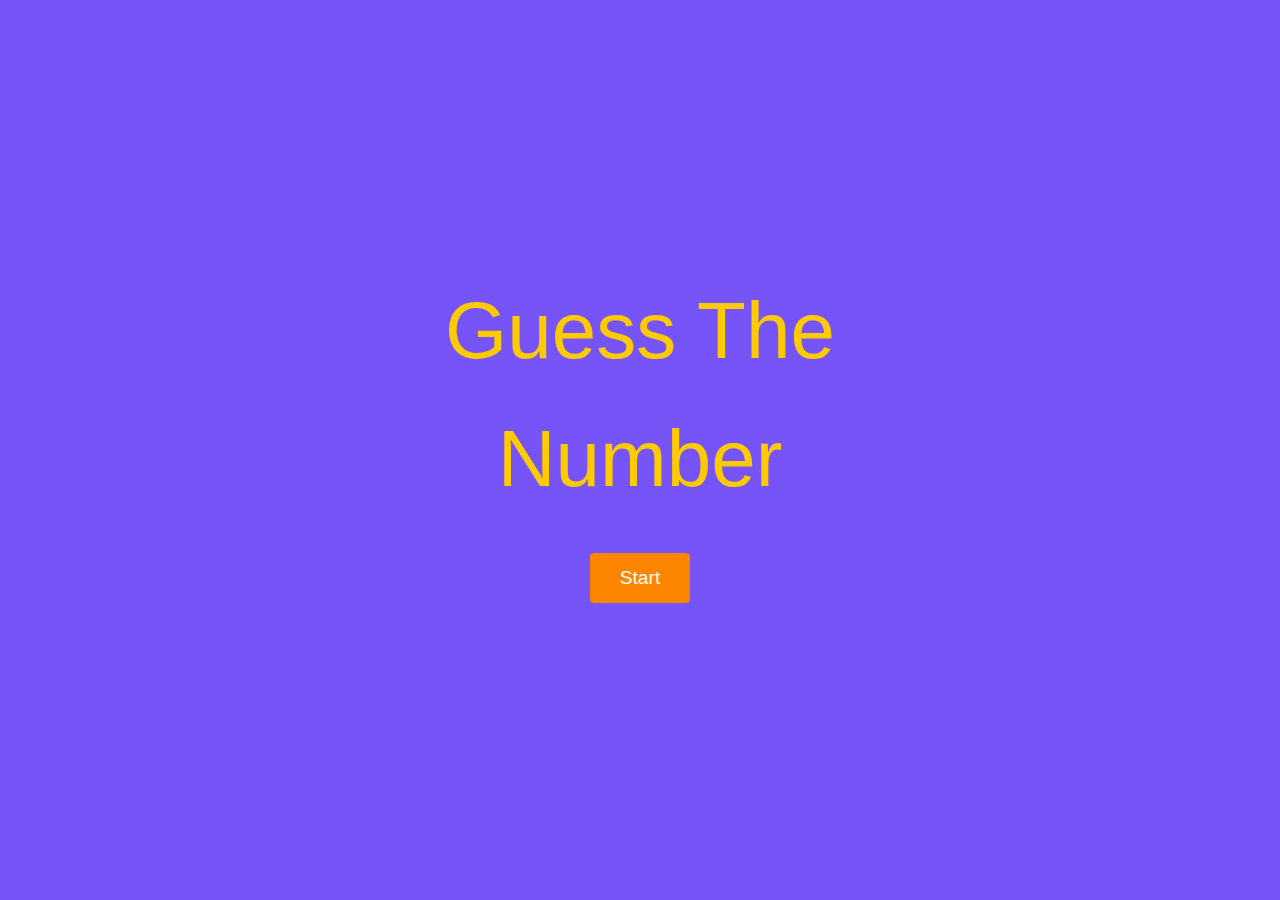
<file: index.html>
<!DOCTYPE html>
<html lang="en">

<head>
    <meta charset="UTF-8">
    <meta name="viewport" content="width=device-width, initial-scale=1.0">
    <title>Guess It</title>
    <link rel="stylesheet" href="style.css">
</head>

<body>
    <div class="container">
        <div class="logo">Guess The Number </div>
        <div class="button" id="start">Start </div>
    </div>
    <script src="./app.js"></script>
</body>

</html>
</file>
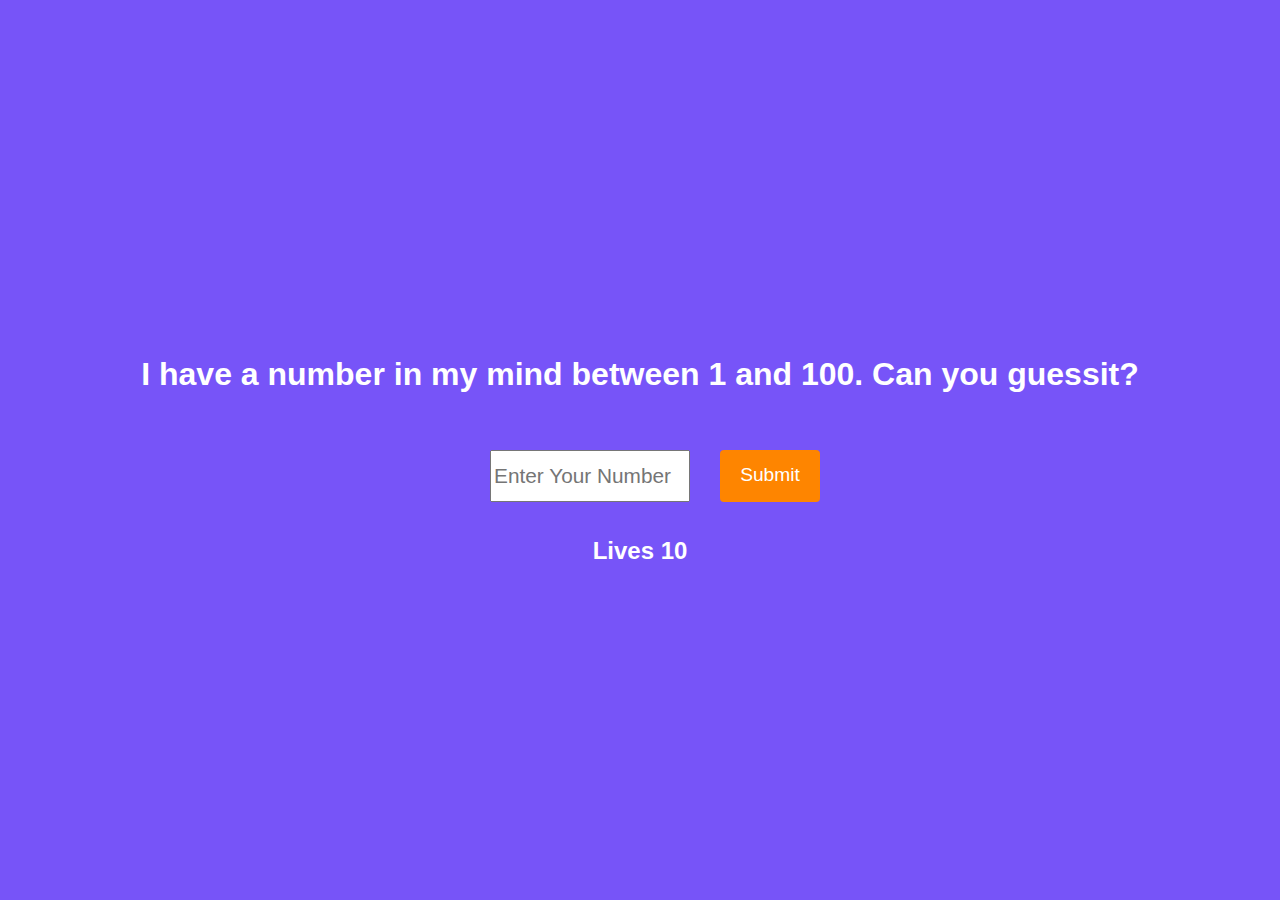
<file: game.html>
<!DOCTYPE html>
<html lang="en">

<head>
    <meta charset="UTF-8">
    <meta name="viewport" content="width=device-width, initial-scale=1.0">
    <title>Game</title>
    <link rel="stylesheet" href="style.css">
</head>

<body>
    <div class="container">
        <h1>I have a number in my mind between 1 and 100. Can you guessit?</h1>
        <div id="input-container">
            <input type="number" placeholder="Enter Your Number" name="number" id="number-input" min="1" max="100">
            <div class="button" id="submit">Submit</div>
        </div>
        <h2 id="lives-text">Lives <span id="lives">10</span></h2>
        <div id="message"></div>
    </div>
    <script src="./game.js"></script>
</body>

</html>
</file>
<file: style.css>
@import url("https://fonts.googleapis.com/css2?family=Nunito+Sans:wght@200;300;700;800&display=swap");
* {
  margin: 0;
  padding: 0;
  box-sizing: border-box;
}
.container {
  background-image: url("https://i1.faceprep.in/ProGrad/guess-number-bg.png");
  background-color: #7754f8;
  background-size: cover;
  font-family: "Recursive", sans-serif;
  display: flex;
  flex-direction: column;
  justify-content: center;
  align-items: center;
  width: 100vw;
  height: 100vh;
  line-height: 1.6;
  padding: 0 20px;
}
.logo {
  font-size: 5em;
  color: #fecb00;
  width: 400px;
  text-align: center;
}
.button {
  background-color: #fe8500;
  margin: 30px 0;
  border-radius: 4px;
  padding: 10px 15px;
  min-width: 100px;
  text-align: center;
  font-size: 1.2em;
  color: white;
  cursor: pointer;
}
#input-container {
  display: flex;
  flex-wrap: wrap;
  justify-content: center;
}
h1 {
  color: white;
  text-align: center;
  margin: 20px;
}
input {
  width: 200px;
  margin: 30px;
  height: 2.5em;
  text-align: center;
  font-size: 1.3em;
}
#lives-text {
  color: white;
}
#message {
  font-size: 1.2em;
  background-color: #fecb00;
  padding: 5px 15px;
  border-radius: 2px;
  text-align: center;
  display: none;
}
</file>
